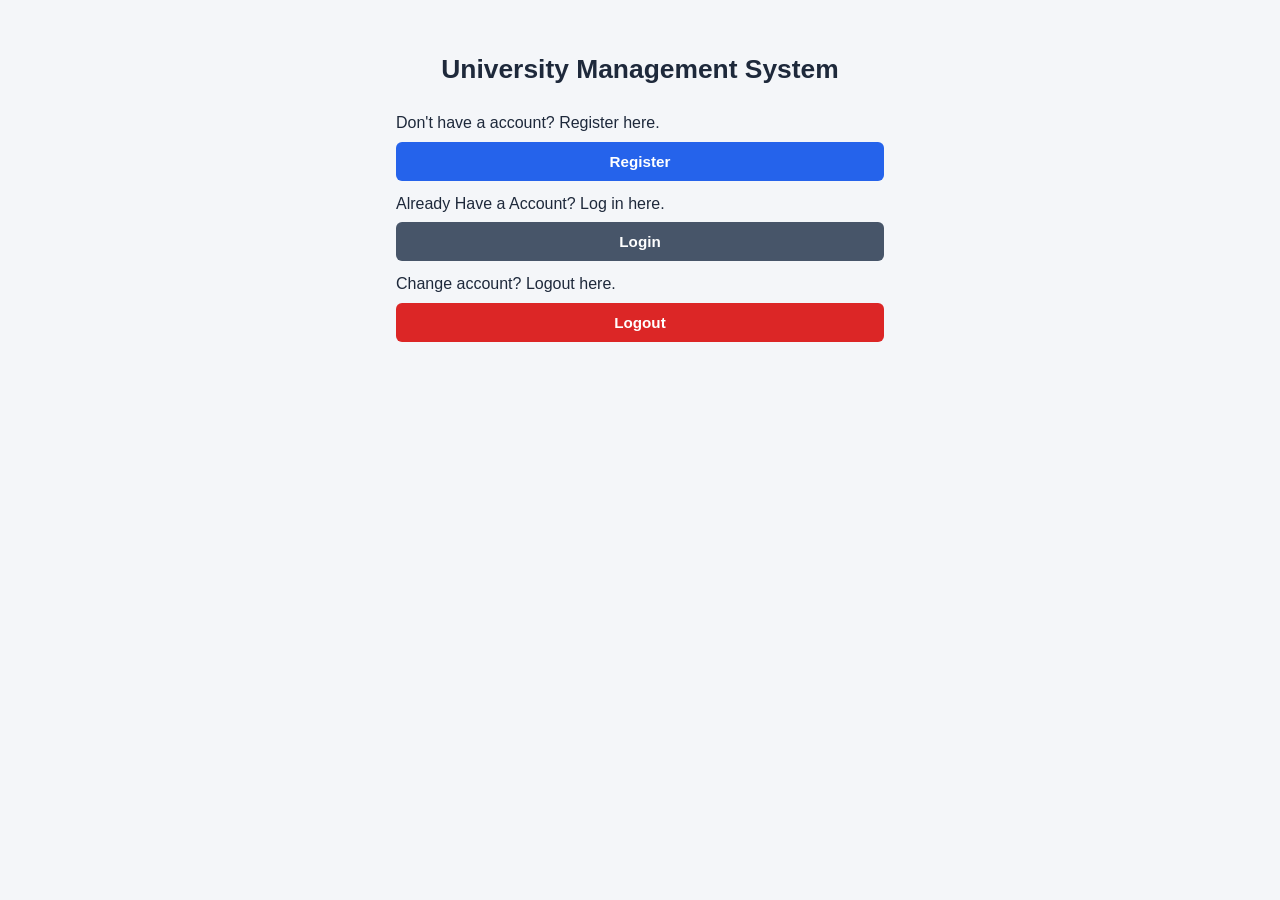
<file: system/frontend/index.html>
<!doctype html>
<html lang="en">
  <head>
    <meta charset="UTF-8" />
    <meta name="viewport" content="width=device-width, initial-scale=1.0" />
    <link rel="stylesheet" href="css/styles.css" />
    <title>Uni Management System</title>
  </head>
  <body>
    <h1>University Management System</h1>

    <div id="registration">
      <p>Don't have a account? Register here.</p>
      <button id="register">Register</button>
    </div>

    <div id="logging-in">
      <p>Already Have a Account? Log in here.</p>
      <button id="login">Login</button>
    </div>

    <div id="logging-in">
      <p>Change account? Logout here.</p>
      <button id="logout">Logout</button>
    </div>

    <div id="message"></div>

    <script src="js/index.js"></script>
  </body>
</html>
</file>
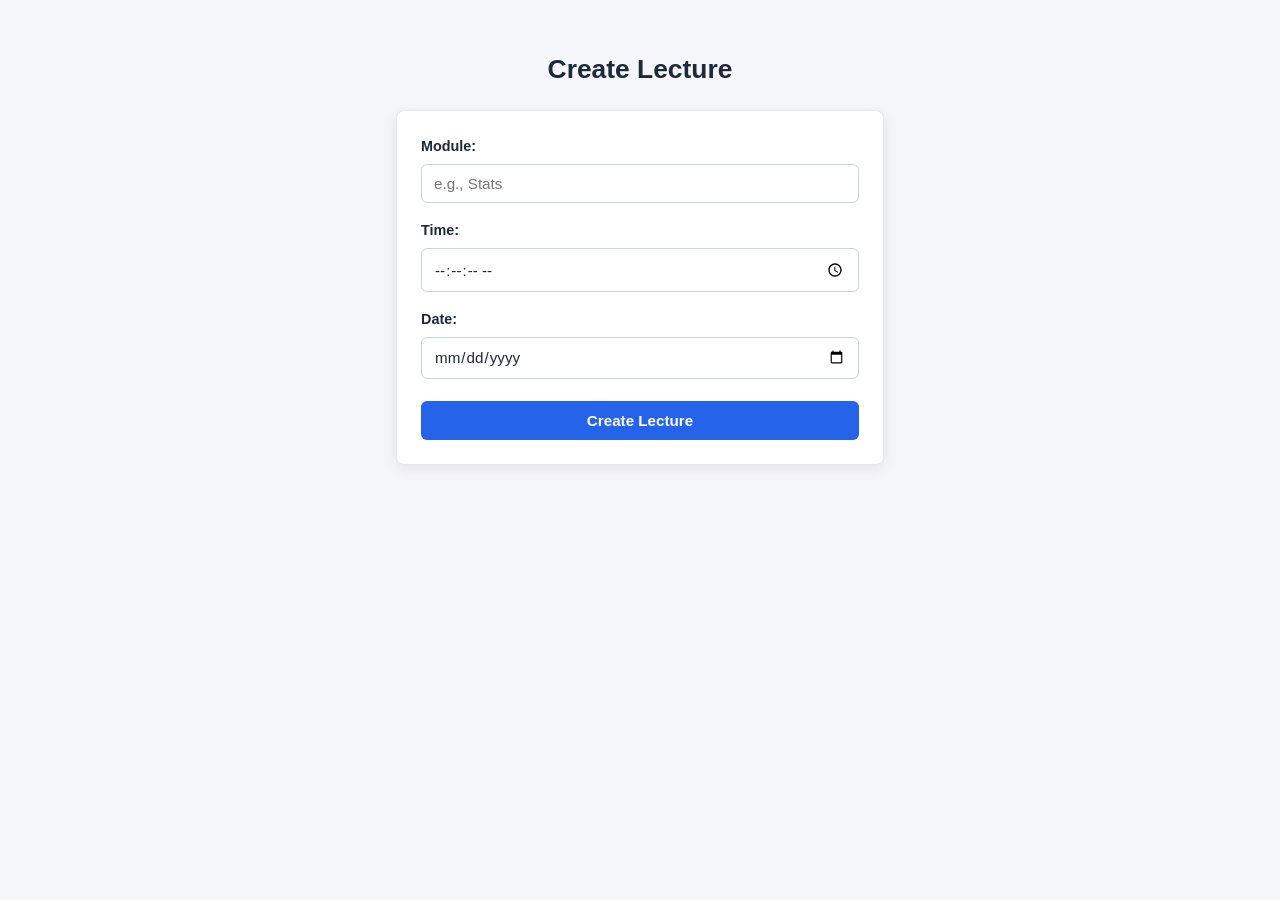
<file: system/frontend/pages/create_lecture.html>
<!doctype html>
<html lang="en">
  <head>
    <meta charset="UTF-8" />
    <meta name="viewport" content="width=device-width, initial-scale=1.0" />
    <link rel="stylesheet" href="../css/styles.css" />
    <title>Create Lecture</title>
  </head>
  <body>
    <h1>Create Lecture</h1>

    <form class="lecture-form">
      <div class="form-group">
        <label for="module">Module:</label>
        <input type="text" id="module" placeholder="e.g., Stats" />
      </div>

      <div class="form-group">
        <label for="time">Time:</label>
        <input type="time" id="time" step="1" />
      </div>

      <div class="form-group">
        <label for="date">Date:</label>
        <input type="date" id="date" />
      </div>

      <div id="error"></div>

      <button type="button" id="submit-btn">Create Lecture</button>
    </form>

    <script src="../js/create_lecture.js"></script>
  </body>
</html>
</file>
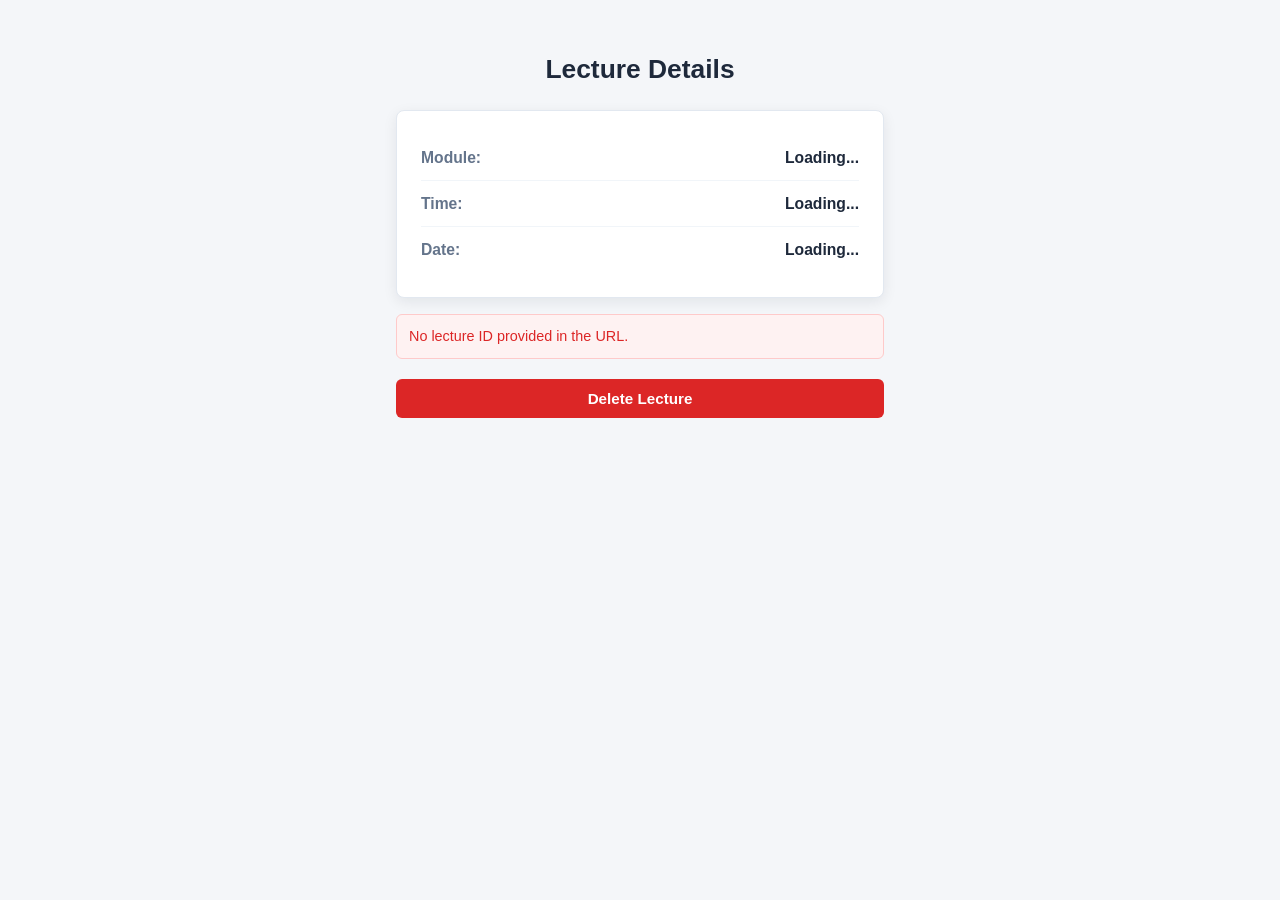
<file: system/frontend/pages/lecture_details.html>
<!doctype html>
<html lang="en">
  <head>
    <meta charset="UTF-8" />
    <meta name="viewport" content="width=device-width, initial-scale=1.0" />
    <link rel="stylesheet" href="../css/styles.css" />
    <title>Lecture Details</title>
  </head>
  <body>
    <h1>Lecture Details</h1>

    <div id="lecture">
      <p><strong>Module:</strong> <span id="module">Loading...</span></p>
      <p><strong>Time:</strong> <span id="time">Loading...</span></p>
      <p><strong>Date:</strong> <span id="date">Loading...</span></p>
    </div>

    <div id="error"></div>

    <button type="button" id="delete-lecture">Delete Lecture</button>

    <script src="../js/lecture_details.js"></script>
  </body>
</html>
</file>
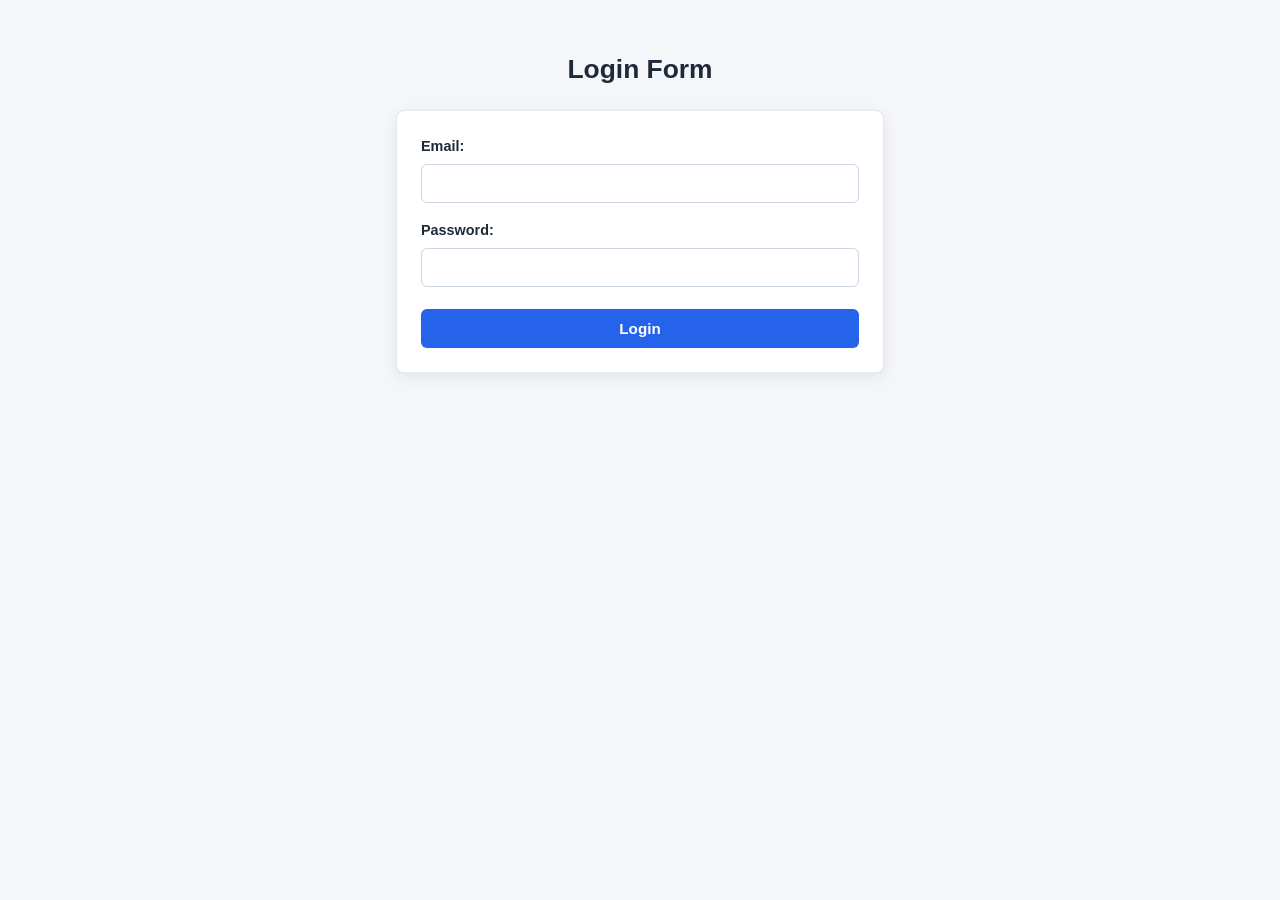
<file: system/frontend/pages/login.html>
<!doctype html>
<html lang="en">
  <head>
    <meta charset="UTF-8" />
    <meta name="viewport" content="width=device-width, initial-scale=1.0" />
    <link rel="stylesheet" href="../css/styles.css" />
    <title>Login</title>
  </head>
  <body>
    <h1>Login Form</h1>

    <form class="user-form">
      <div class="form-group">
        <label for="email">Email:</label>
        <input type="text" id="email" />
      </div>

      <div class="form-group">
        <label for="password">Password:</label>
        <input type="password" id="password" />
      </div>

      <button type="button" id="submit-btn">Login</button>
    </form>

    <div id="error"></div>

    <script src="../js/login.js"></script>
  </body>
</html>
</file>
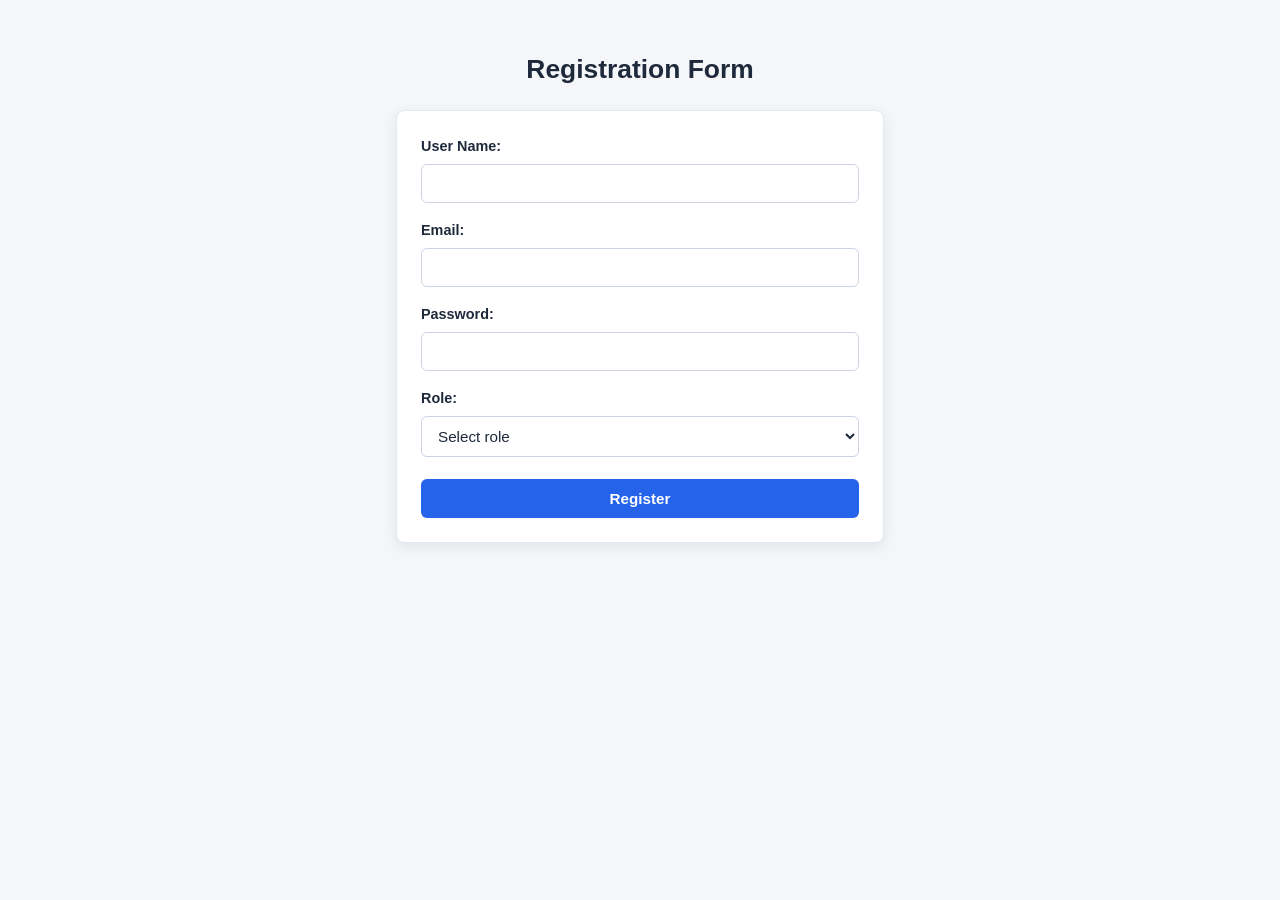
<file: system/frontend/pages/register.html>
<!doctype html>
<html lang="en">
  <head>
    <meta charset="UTF-8" />
    <meta name="viewport" content="width=device-width, initial-scale=1.0" />
    <link rel="stylesheet" href="../css/styles.css" />
    <title>Register</title>
  </head>
  <body>
    <h1>Registration Form</h1>

    <form class="user-form">
      <div class="form-group">
        <label for="username">User Name:</label>
        <input type="text" id="username" />
      </div>

      <div class="form-group">
        <label for="email">Email:</label>
        <input type="text" id="email" />
      </div>

      <div class="form-group">
        <label for="password">Password:</label>
        <input type="password" id="password" />
      </div>

      <div class="form-group">
        <label for="role">Role:</label>
        <select id="role">
          <option value="" disabled selected>Select role</option>
          <option value="lecturer">Lecturer</option>
          <option value="student">Student</option>
        </select>
      </div>

      <button type="button" id="submit-btn">Register</button>
    </form>

    <script src="../js/register.js"></script>
  </body>
</html>
</file>
<file: system/frontend/css/styles.css>
/* ===== Reset & Base Typography ===== */
*,
*::before,
*::after {
  box-sizing: border-box;
  margin: 0;
  padding: 0;
}

:root {
  --bg-page: #f4f6f9;
  --bg-card: #ffffff;
  --text-main: #1e293b;
  --text-muted: #64748b;
  --primary: #2563eb;
  --primary-hover: #1d4ed8;
  --danger: #dc2626;
  --danger-hover: #b91c1c;
  --secondary: #475569;
  --secondary-hover: #334155;
  --border: #cbd5e1;
  --radius: 8px;
  --shadow: 0 4px 14px rgba(15, 23, 42, 0.08);
}

body {
  font-family:
    -apple-system, BlinkMacSystemFont, "Segoe UI", Roboto, sans-serif;
  background-color: var(--bg-page);
  color: var(--text-main);
  line-height: 1.6;
  max-width: 520px;
  margin: 48px auto;
  padding: 0 16px;
}

/* ===== Page Headings ===== */
h1 {
  font-size: 1.65rem;
  font-weight: 700;
  margin-bottom: 20px;
  color: var(--text-main);
  text-align: center;
}

/* ===== Card Containers (Forms, Lecture List & Lecture Details) ===== */
form,
.user-form,
.lecture-form,
#lectures,
#lecture {
  background: var(--bg-card);
  padding: 24px;
  border-radius: var(--radius);
  box-shadow: var(--shadow);
  border: 1px solid #e2e8f0;
  margin-bottom: 16px;
}

/* ===== Form Groups & Inputs (Register, Login, Create Lecture) ===== */
.form-group {
  display: flex;
  flex-direction: column;
  margin-bottom: 16px;
}

.form-group label {
  font-size: 0.9rem;
  font-weight: 600;
  margin-bottom: 6px;
  color: var(--text-main);
}

input[type="text"],
input[type="email"],
input[type="password"],
input[type="time"],
input[type="date"],
select {
  width: 100%;
  padding: 10px 12px;
  font-size: 0.95rem;
  font-family: inherit;
  color: var(--text-main);
  background-color: #fff;
  border: 1px solid var(--border);
  border-radius: 6px;
  transition:
    border-color 0.2s,
    box-shadow 0.2s;
}

input:focus,
select:focus {
  outline: none;
  border-color: var(--primary);
  box-shadow: 0 0 0 3px rgba(37, 99, 235, 0.15);
}

/* ===== Buttons (Submit, Create, Index Nav, Logout, Delete) ===== */
button {
  display: inline-block;
  width: 100%;
  padding: 11px 16px;
  font-size: 0.95rem;
  font-weight: 600;
  font-family: inherit;
  color: #ffffff;
  background-color: var(--primary);
  border: none;
  border-radius: 6px;
  cursor: pointer;
  transition:
    background-color 0.2s,
    transform 0.05s;
  margin-top: 6px;
}

button:hover {
  background-color: var(--primary-hover);
}

button:active {
  transform: scale(0.99);
}

/* Index page navigation buttons (#register, #login, #logout) */
#register,
#login,
#logout {
  margin-bottom: 10px;
}

#login {
  background-color: var(--secondary);
}

#login:hover {
  background-color: var(--secondary-hover);
}

/* Destructive actions (#delete-lecture & #logout) */
#delete-lecture,
#logout {
  background-color: var(--danger);
}

#delete-lecture:hover,
#logout:hover {
  background-color: var(--danger-hover);
}

/* ===== Lectures List (lectures.html) ===== */
#lectures ul {
  list-style: none;
  display: flex;
  flex-direction: column;
  gap: 10px;
}

#lectures li a {
  display: flex;
  justify-content: space-between;
  align-items: center;
  padding: 12px 14px;
  background-color: #f8fafc;
  border: 1px solid #e2e8f0;
  border-radius: 6px;
  color: var(--text-main);
  text-decoration: none;
  font-weight: 600;
  transition:
    background-color 0.2s,
    border-color 0.2s,
    color 0.2s;
}

#lectures li a::after {
  content: "→";
  color: var(--text-muted);
  font-weight: 400;
}

#lectures li a:hover {
  background-color: #eff6ff;
  border-color: var(--primary);
  color: var(--primary);
}

#lectures li a:hover::after {
  color: var(--primary);
}

/* ===== Lecture Details Card (lecture_details.html) ===== */
#lecture p {
  display: flex;
  justify-content: space-between;
  padding: 10px 0;
  border-bottom: 1px solid #f1f5f9;
  font-size: 0.98rem;
}

#lecture p:last-child {
  border-bottom: none;
}

#lecture strong {
  color: var(--text-muted);
  font-weight: 600;
}

#lecture span {
  font-weight: 600;
  color: var(--text-main);
}

/* ===== Error & Status Messages (#error, #message) ===== */
#error:not(:empty),
#message:not(:empty) {
  padding: 10px 12px;
  margin-bottom: 14px;
  border-radius: 6px;
  font-size: 0.9rem;
  font-weight: 500;
  background-color: #fef2f2;
  color: var(--danger);
  border: 1px solid #fecaca;
}
</file>
